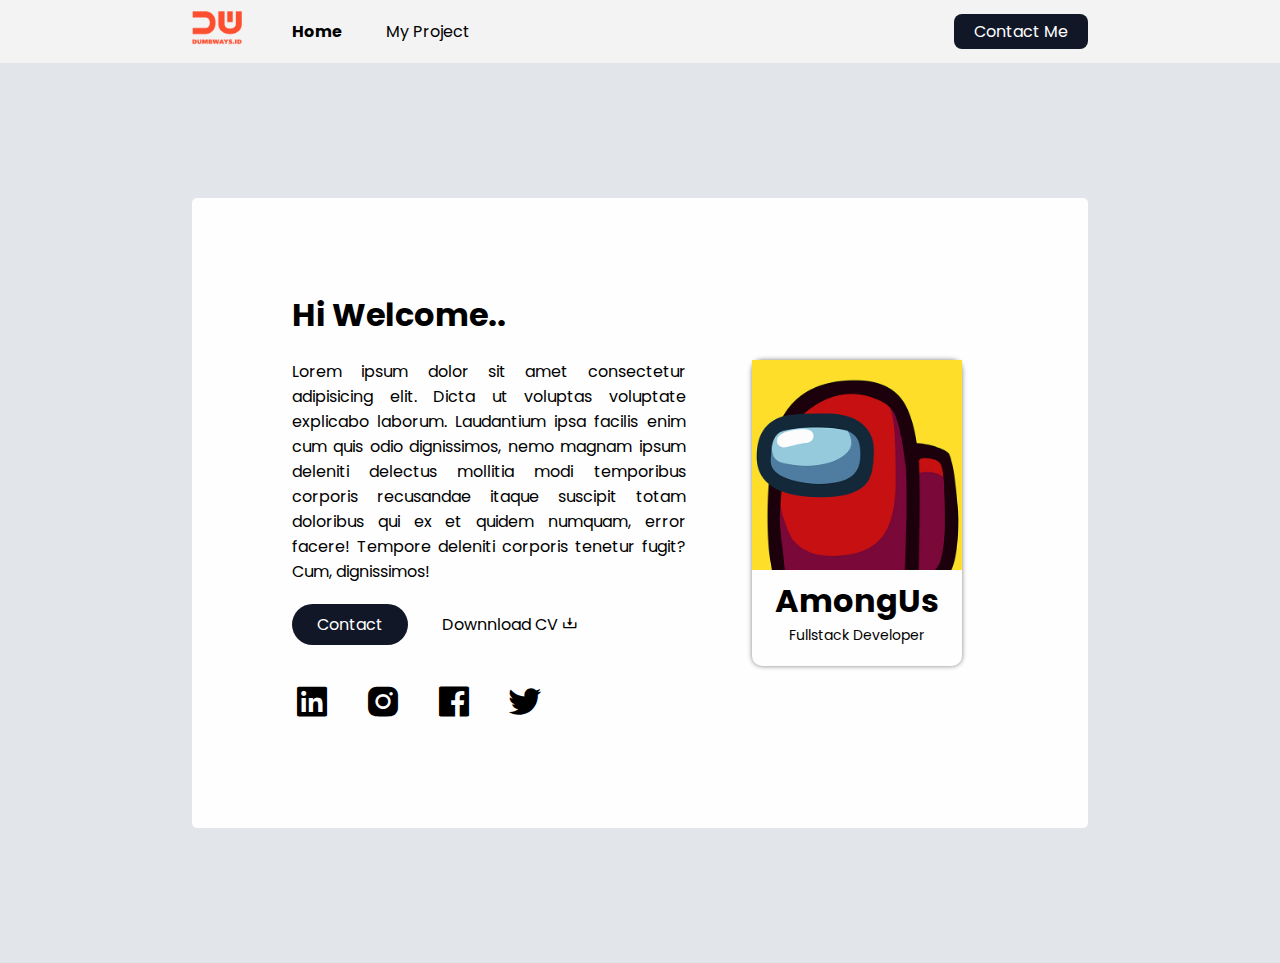
<file: index.html>
<!DOCTYPE html>
<html lang="en">
<head>
    <meta charset="UTF-8">
    <meta http-equiv="X-UA-Compatible" content="IE=edge">
    <meta name="viewport" content="width=device-width, initial-scale=1.0">
    <title>Task 4</title>
    <link href="https://fonts.googleapis.com/css2?family=Poppins:wght@400;700&display=swap" rel="stylesheet">
    <link rel="stylesheet" href="style.css">
    <link href='https://unpkg.com/boxicons@2.1.2/css/boxicons.min.css' rel='stylesheet'>
    <script src="main.js"></script>
</head>
<body>
    <nav>
        <div class="nav-left">
            <a href="#">
                <img src="img/logo.png" alt="logo">
            </a>
            <ul>
                <li>
                    <a href="#" class="nav active">Home</a>
                </li>
                <li>
                    <a href="project.html" class="nav">My Project</a>
                </li>
            </ul>
        </div>

        <div class="nav-right">
            <a href="contact.html">Contact Me</a>
        </div>
    </nav>

    <div class="container">
        <section>
            <div class="section-left">
                <h1>Hi Welcome..</h1>
                <p>Lorem ipsum dolor sit amet consectetur adipisicing elit. Dicta ut voluptas voluptate explicabo laborum. Laudantium ipsa facilis enim cum quis odio dignissimos, nemo magnam ipsum deleniti delectus mollitia modi temporibus corporis recusandae itaque suscipit totam doloribus qui ex et quidem numquam, error facere! Tempore deleniti corporis tenetur fugit? Cum, dignissimos!</p>

                <a href="contact.html" class="btn">Contact</a>
                <a href="#">
                    Downnload CV 
                    <i class='bx bx-download'></i>
                </a>

                <div class="social-media">
                    <i class='bx bxl-linkedin-square' ></i>
                    <i class='bx bxl-instagram-alt' ></i>
                    <i class='bx bxl-facebook-square' ></i>
                    <i class='bx bxl-twitter' ></i>
                </div>
            </div>

            <div class="section-right">
                <div class="about">
                    <img src="img/amongus.jpg" alt="amongus">
                    <h1>AmongUs</h1>
                    <p>Fullstack Developer</p>
                </div>
            </div>
        </section>

    </div>


</body>
</html>
</file>
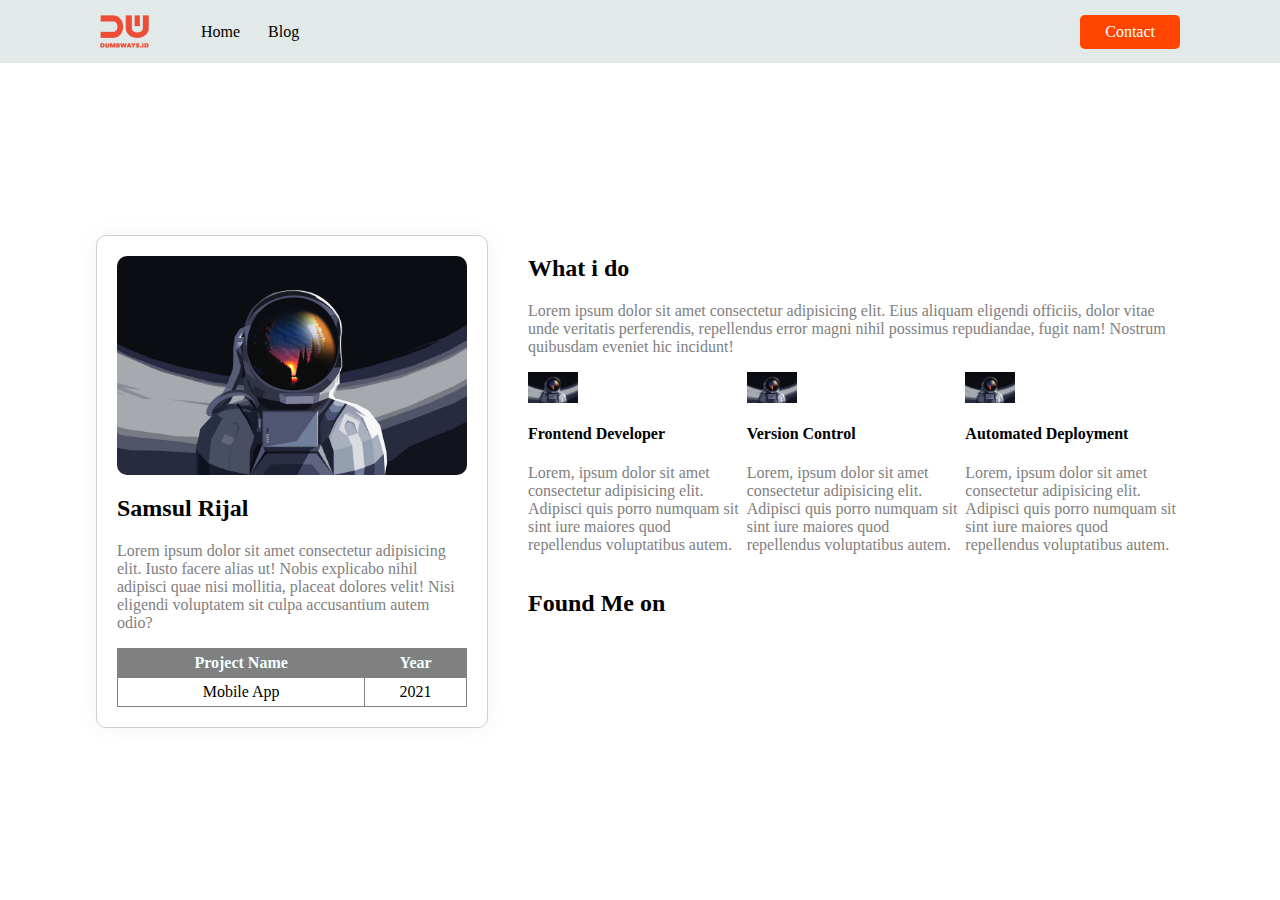
<file: materi/index.html>
<html>
<head>
    <title>Navbar & Layouting</title>
    <link rel="stylesheet" href="contactStyle.css">
    <link rel="stylesheet" href="https://cdnjs.cloudflare.com/ajax/libs/font-awesome/6.1.0/css/all.min.css" integrity="sha512-10/jx2EXwxxWqCLX/hHth/vu2KY3jCF70dCQB8TSgNjbCVAC/8vai53GfMDrO2Emgwccf2pJqxct9ehpzG+MTw==" crossorigin="anonymous" referrerpolicy="no-referrer" />
</head>
<body>
    
    <nav>

        <div class="nav-left">
            <img src="assets/logo.png" alt="logo">

            <ul>
                <li>
                    <a href="index.html">Home</a>
                </li>
                <li>
                    <a href="blog.html">Blog</a>
                </li>
            </ul>
        </div>

        <div class="nav-right">
            <a href="contact.html">Contact</a>
        </div>

    </nav>

    <div class="container">
        <section>
            
            <div class="section-left">

                <div style="
                    border: 1px solid rgb(207, 207, 207); 
                    width: 350px; 
                    padding: 20px; 
                    border-radius: 10px;
                    box-shadow: 0px 0px 25px rgb(243, 243, 243)">
                
                    <img src="assets/astronot.jpg" alt="gambar-atronot" width="100%" style="border-radius: 10px;" />

                    <h2>Samsul Rijal</h2>
                    <p style="color: grey">Lorem ipsum dolor sit amet consectetur adipisicing elit. Iusto facere alias ut! Nobis explicabo nihil adipisci quae nisi mollitia, placeat dolores velit! Nisi eligendi voluptatem sit culpa accusantium autem odio?</p>

                    <table border="1px" style="width: 100%; text-align: center; border-collapse:collapse" cellpadding="5px">
                        <tr style="background-color:grey; color:azure">
                            <th>Project Name</th>
                            <th>Year</th>
                        </tr>
                        <tr>
                            <td>Mobile App</td>
                            <td>2021</td>
                        </tr>
                        
                    </table>

                </div>

            </div>


            <div class="section-right">
                <h2>What i do</h2>
                <p>Lorem ipsum dolor sit amet consectetur adipisicing elit. Eius aliquam eligendi officiis, dolor vitae unde veritatis perferendis, repellendus error magni nihil possimus repudiandae, fugit nam! Nostrum quibusdam eveniet hic incidunt!</p>
                
                <div class="skill-container">
                    <div class="satu">
                        <img src="assets/astronot.jpg" alt="">
                        <h4>Frontend Developer</h4>
                        <p>Lorem, ipsum dolor sit amet consectetur adipisicing elit. Adipisci quis porro numquam sit sint iure maiores quod repellendus voluptatibus autem.</p>
                    </div>

                    <div class="dua">
                        <img src="assets/astronot.jpg" alt="">
                        <h4>Version Control</h4>
                        <p>Lorem, ipsum dolor sit amet consectetur adipisicing elit. Adipisci quis porro numquam sit sint iure maiores quod repellendus voluptatibus autem.</p>
                    </div>

                    <div class="tiga">
                        <img src="assets/astronot.jpg" alt="">
                        <h4>Automated Deployment</h4>
                        <p>Lorem, ipsum dolor sit amet consectetur adipisicing elit. Adipisci quis porro numquam sit sint iure maiores quod repellendus voluptatibus autem.</p>
                    </div>
                </div>

                <h2>Found Me on</h2>

                <div class="social-media">
                    <i class="fa-brands fa-twitter"></i>
                    <i class="fa-brands fa-instagram"></i>
                    <i class="fa-brands fa-facebook"></i>
                    <i class="fa-brands fa-linkedin"></i>
                </div>
            </div>
        </section>
    </div>

</body>
</html>
</file>
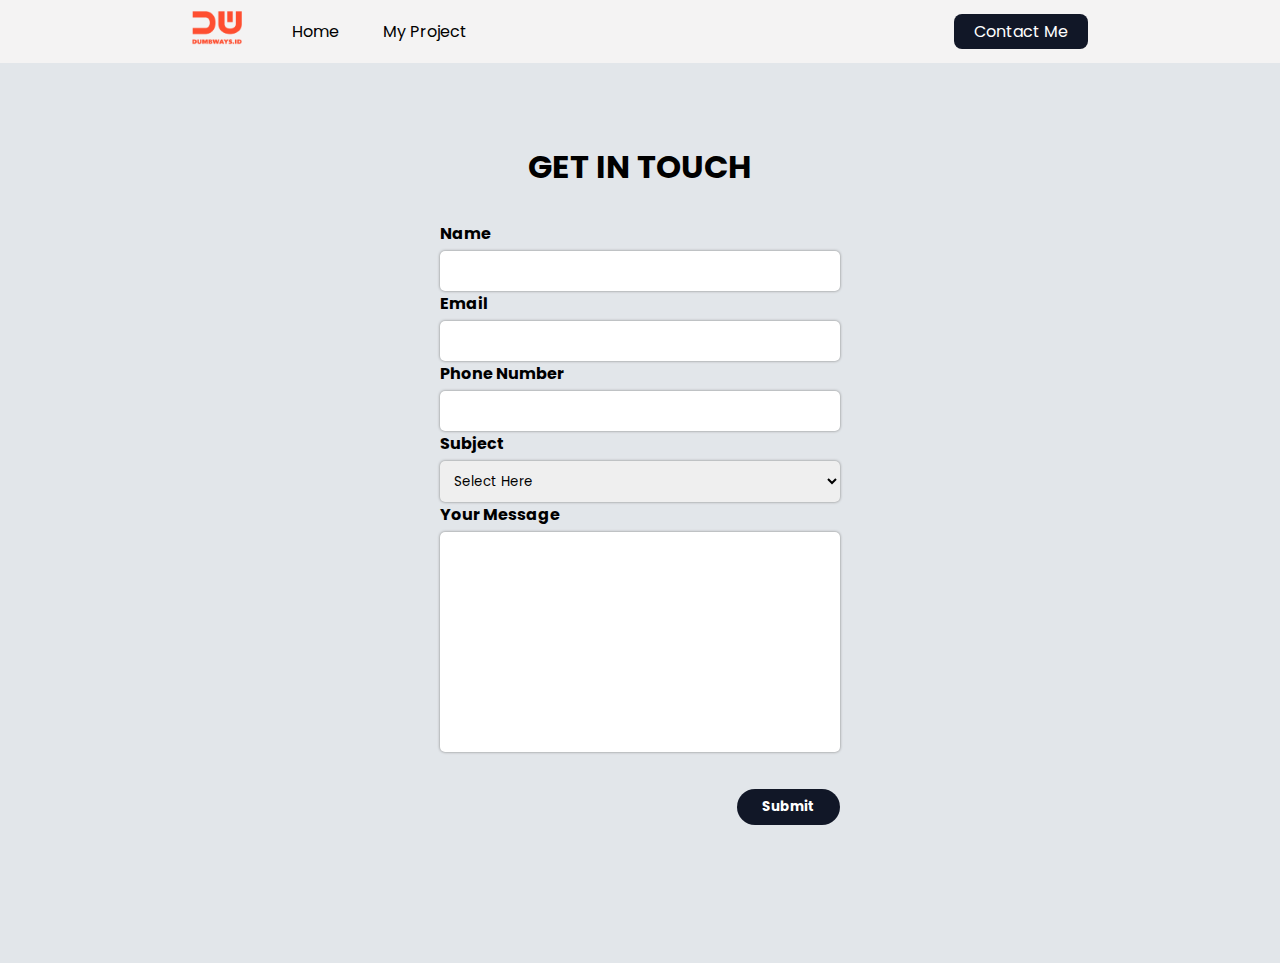
<file: contact.html>
<!DOCTYPE html>
<html lang="en">
<head>
    <meta charset="UTF-8">
    <meta http-equiv="X-UA-Compatible" content="IE=edge">
    <meta name="viewport" content="width=device-width, initial-scale=1.0">
    <title>Contact form-task4</title>
    <link rel="stylesheet" href="style.css">
    <link href="https://fonts.googleapis.com/css2?family=Poppins:wght@400;700&display=swap" rel="stylesheet">
    <link rel="stylesheet" href="style.css">
    <script src="main.js"></script>
</head>
<body>

    <nav>
        <div class="nav-left">
            <a href="index.html">
                <img src="img/logo.png" alt="logo">
            </a>
            <ul>
                <li>
                    <a href="index.html" class="nav">Home</a>
                </li>
                <li>
                    <a href="project.html" class="nav">My Project</a>
                </li>
            </ul>
        </div>

        <div class="nav-right">
            <a href="contact.html">Contact Me</a>
        </div>
    </nav>

    <div class="contact-form">
        <div class="contact-form-center">
            <form action="" name="form-contact">
                <h1>GET IN TOUCH</h1>
        
                <div>
                    <label for="nama">Name</label>
                    <input type="text" name="" id="nama">
                </div>
        
                <div>
                    <label for="email">Email</label>
                    <input type="email" name="" id="email">
                </div>
        
                <div>
                    <label for="phone">Phone Number</label>
                    <input type="number" name="" id="phone">
                </div>
        
                <div>
                    <label for="subject">Subject</label>
                    <select name="" id="subject">
                        <option hidden value="">Select Here</option>
                        <option>Let's Talk</option>
                        <option>Project</option>
                        <option>Iam hiring</option>
                    </select>
                </div>
        
                <div>
                    <label for="message">Your Message</label>
                    <textarea name="" id="message" cols="30" rows="10"></textarea>
                </div>
                <button type="button" id="submit" onclick="submitData()">Submit</button>
            </form>
        </div>
    </div>

    
</body>
</html>
</file>
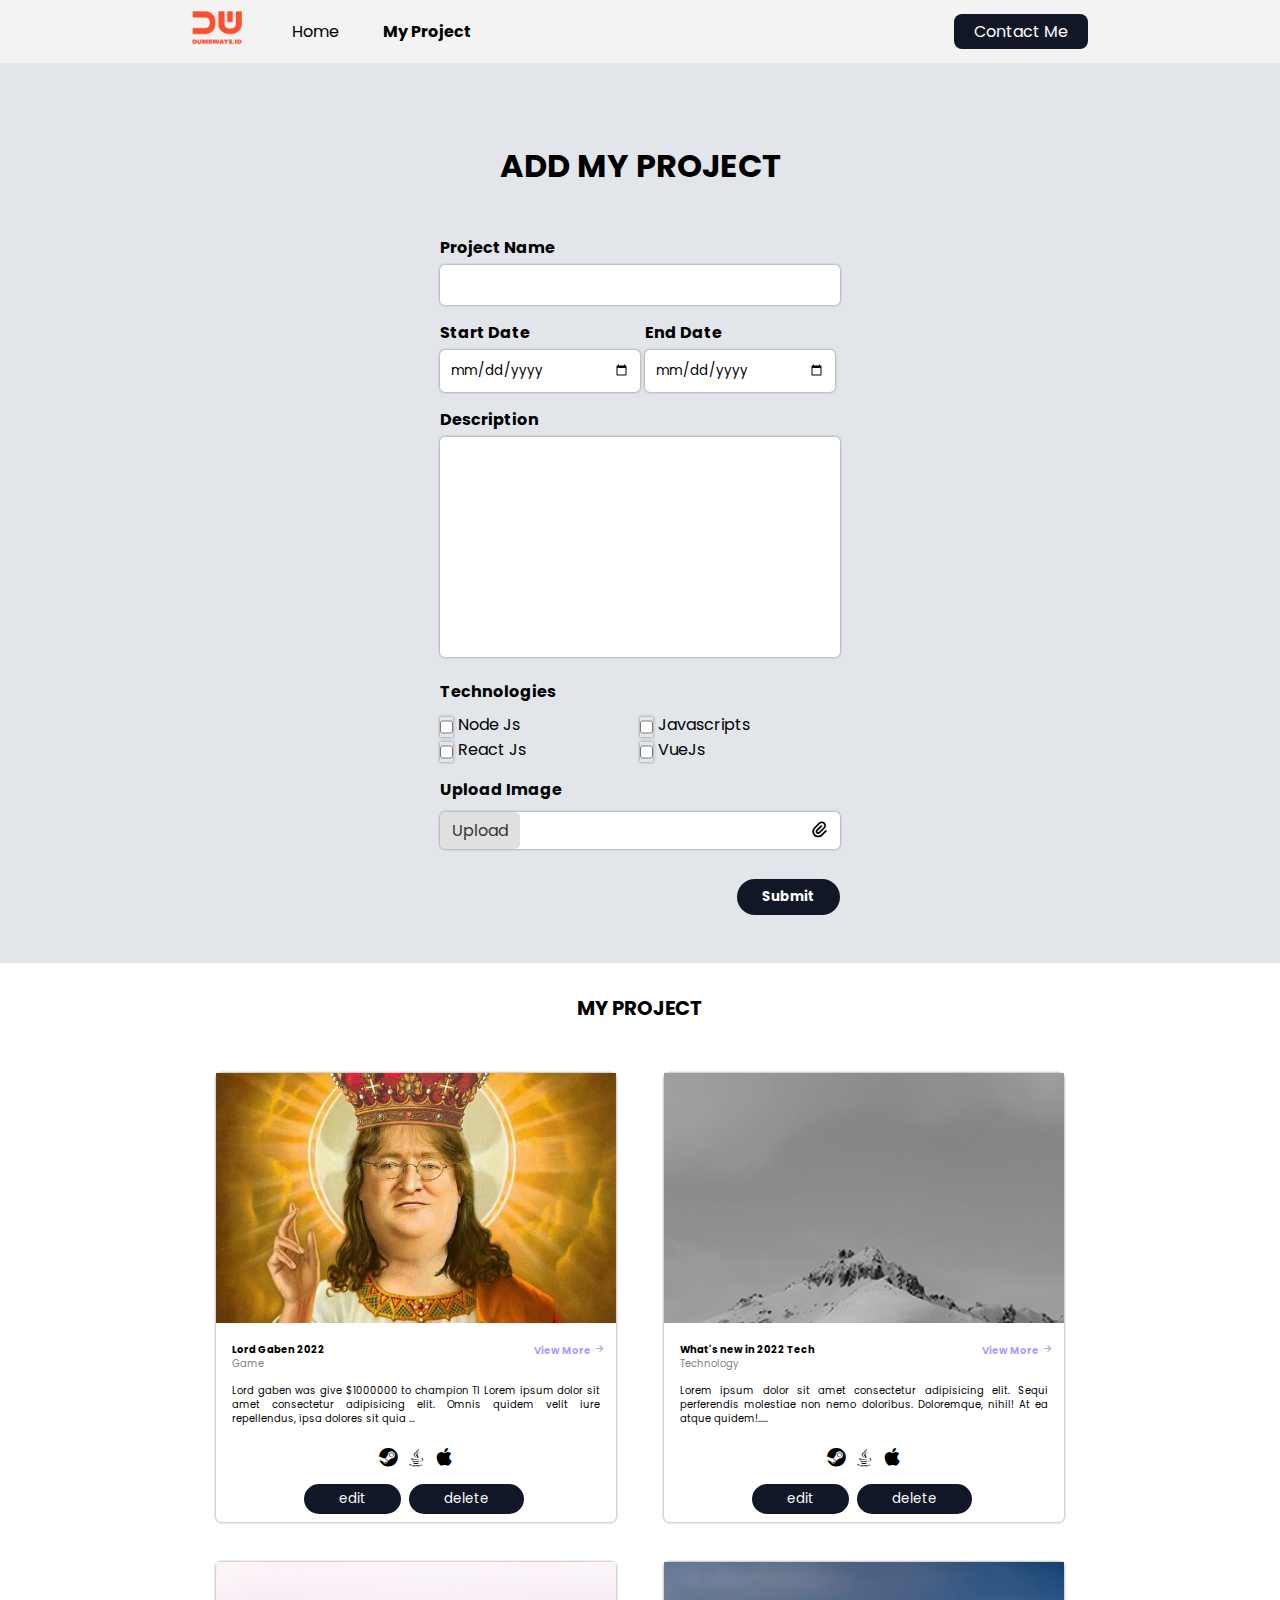
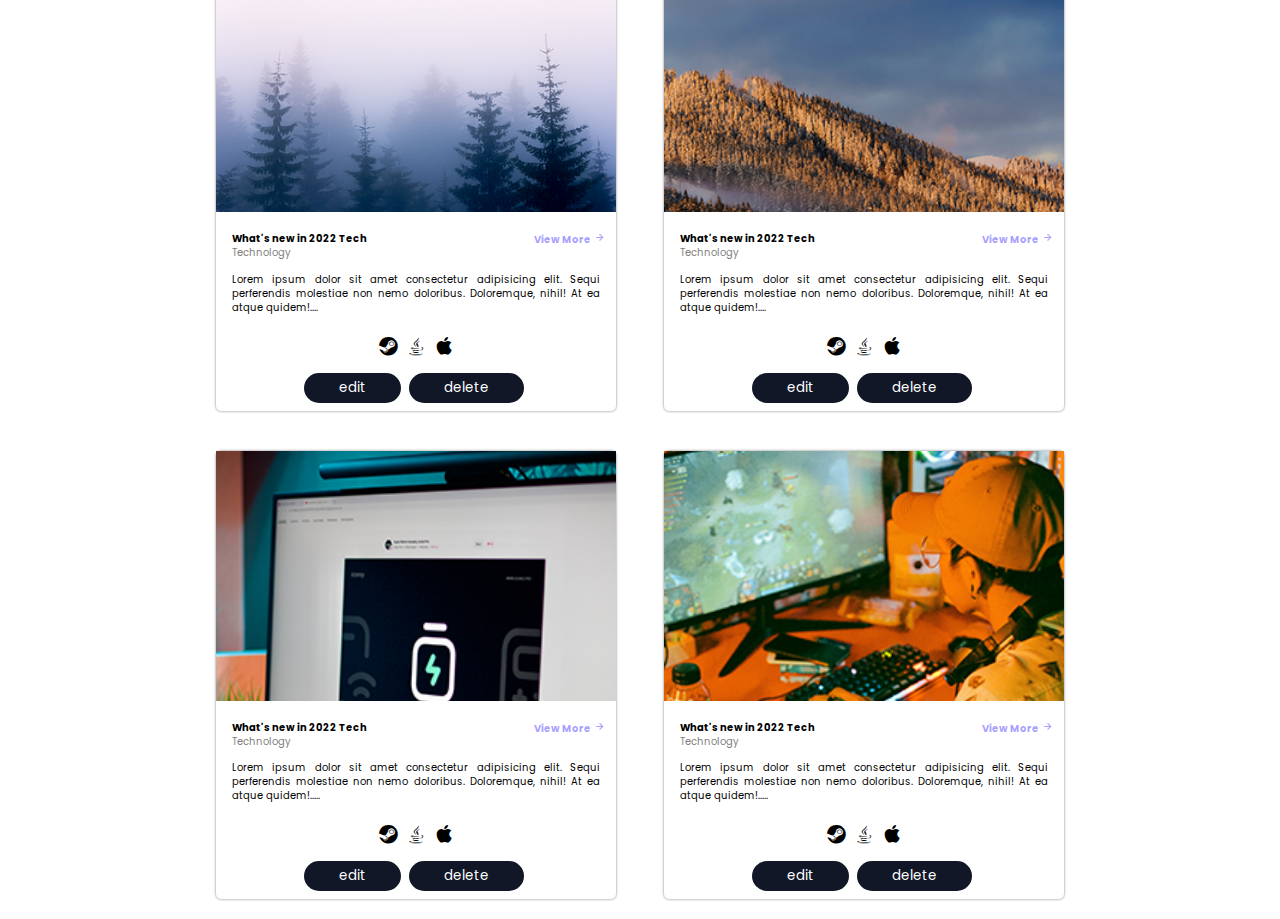
<file: project.html>
<!DOCTYPE html>
<html lang="en">
<head>
    <meta charset="UTF-8">
    <meta http-equiv="X-UA-Compatible" content="IE=edge">
    <meta name="viewport" content="width=device-width, initial-scale=1.0">
    <title>My Project -  task4</title>
    <link rel="stylesheet" href="style.css">
    <script src="main.js"></script>
    <link href="https://fonts.googleapis.com/css2?family=Poppins:wght@400;700&display=swap" rel="stylesheet">
    <link href='https://unpkg.com/boxicons@2.1.2/css/boxicons.min.css' rel='stylesheet'>
</head>
<body>

    <!-- ======== NAV BAR ============= -->
    <nav>
        <div class="nav-left">
            <a href="index.html">
                <img src="img/logo.png" alt="logo">
            </a>
            <ul>
                <li>
                    <a href="index.html" class="nav">Home</a>
                </li>
                <li>
                    <a href="project.html" class="nav active">My Project</a>
                </li>
            </ul>
        </div>

        <div class="nav-right">
            <a href="contact.html">Contact Me</a>
        </div>
    </nav>

    <!-- ====== PROJECT ========== -->
    <div class="container">
        <div class="contact-form-center">
            <form onsubmit="addBlog(event)">
                <h1>ADD MY PROJECT</h1>
        
                <div class="div">
                    <label for="title">Project Name</label>
                    <input type="text" name="" id="title">
                </div>
                
                <div class="form-date div">
                    <div>
                        <label for="sDate">Start Date</label>
                        <input type="date" name="" id="sDate">
                    </div>
            
                    <div>
                        <label for="eDate">End Date</label>
                        <input type="date" name="" id="eDate">
                    </div>
                </div>
        
                <div class="div">
                    <label for="description">Description</label>
                    <textarea name="" id="description" cols="30" rows="10"></textarea>
                </div>

                <div class="div">
                    <label for="">Technologies</label>
                    <div class="form-contact-cb">
                        <div>
                            <div>
                                <input type="checkbox" id="node">
                                <label for="node">Node Js</label> 
                            </div>
                            <div>
                                <input type="checkbox" id="js">
                                <label for="js">Javascripts</label>
                            </div>
                        </div>
                        <div>
                            <div>
                                <input type="checkbox" id="react">
                                <label for="react">React Js</label>
                            </div>
                            <div>
                                <input type="checkbox" id="vue">
                                <label for="vue">VueJs</label>
                            </div>
                        </div>
                    </div>
                </div>

                <div class="div">
                    <label for="">Upload Image</label>
                    <div>
                        <label for="file-upload" class="file-upload">
                            <span>Upload</span>
                            <i class='bx bx-paperclip'></i>
                        </label>
                        <input id="file-upload" type="file"/>
                    
                    </div>
                </div>
                <button id="submit" >Submit</button>
            </form>
        </div>
    </div>


    <!-- ======CARD===== -->
    <div class="container-project">
        <h1>MY PROJECT</h1>
        <div class="project-list">

            <div class="card">
                <div class="card-header">
                    <img src="img/project-6.jpg" alt="" class="card-image">
                </div>
                <div class="card-body">
                    <h4>Lord Gaben 2022 </h4>
                    <a href="project/project1.html">
                        View More <i class='bx bx-right-arrow-alt'></i>
                    </a>
                    <span>Game</span>
                    <p>Lord gaben was give $1000000 to champion TI Lorem ipsum dolor sit amet consectetur adipisicing elit. Omnis quidem velit iure repellendus, ipsa dolores sit quia ...</p>
                </div>
                <div class="card-footer">
                    <div class="card-icon">
                        <i class='bx bxl-steam'></i>
                        <i class='bx bxl-java' ></i>
                        <i class='bx bxl-apple' ></i>
                    </div>
                </div>
                <div class="card-button">
                    <button>edit</button>
                    <button>delete</button>
                </div>
            </div>

            <div class="card">
                <div class="card-header">
                    <img src="img/project-2.png" alt="" class="card-image">
                </div>
                <div class="card-body">
                    <h4>What's new in 2022 Tech</h4>
                    <a href="project/project2.html">
                        View More <i class='bx bx-right-arrow-alt'></i>
                    </a>
                    <span>Technology</span>
                    <p>Lorem ipsum dolor sit amet consectetur adipisicing elit. Sequi perferendis molestiae non nemo doloribus. Doloremque, nihil! At ea atque quidem!.....</p>
                </div>
                <div class="card-footer">
                    <div class="card-icon">
                        <i class='bx bxl-steam'></i>
                        <i class='bx bxl-java' ></i>
                        <i class='bx bxl-apple' ></i>
                    </div>
                </div>
                <div class="card-button">
                    <button>edit</button>
                    <button>delete</button>
                </div>
            </div>

            <div class="card">
                <div class="card-header">
                    <img src="img/project-3.png" alt="" class="card-image">
                </div>
                <div class="card-body">
                    <h4>What's new in 2022 Tech</h4>
                    <a href="project/project3.html">
                        View More <i class='bx bx-right-arrow-alt'></i>
                    </a>
                    <span>Technology</span>
                    <p>Lorem ipsum dolor sit amet consectetur adipisicing elit. Sequi perferendis molestiae non nemo doloribus. Doloremque, nihil! At ea atque quidem!....</p>
                </div>
                <div class="card-footer">
                    <div class="card-icon">
                        <i class='bx bxl-steam'></i>
                        <i class='bx bxl-java' ></i>
                        <i class='bx bxl-apple' ></i>
                    </div>
                </div>
                <div class="card-button">
                    <button>edit</button>
                    <button>delete</button>
                </div>
            </div>

            <div class="card">
                <div class="card-header">
                    <img src="img/project-4.png" alt="" class="card-image">
                </div>
                <div class="card-body">
                    <h4>What's new in 2022 Tech</h4>
                    <a href="project/project4.html">
                        View More <i class='bx bx-right-arrow-alt'></i>
                    </a>
                    <span>Technology</span>
                    <p>Lorem ipsum dolor sit amet consectetur adipisicing elit. Sequi perferendis molestiae non nemo doloribus. Doloremque, nihil! At ea atque quidem!....</p>
                </div>
                <div class="card-footer">
                    <div class="card-icon">
                        <i class='bx bxl-steam'></i>
                        <i class='bx bxl-java' ></i>
                        <i class='bx bxl-apple' ></i>
                    </div>
                </div>
                <div class="card-button">
                    <button>edit</button>
                    <button>delete</button>
                </div>
            </div>

            <div class="card">
                <div class="card-header">
                    <img src="img/project-5.png" alt="" class="card-image">
                </div>
                <div class="card-body">
                    <h4>What's new in 2022 Tech</h4>
                    <a href="project/project5.html">
                        View More <i class='bx bx-right-arrow-alt'></i>
                    </a>
                    <span>Technology</span>
                    <p>Lorem ipsum dolor sit amet consectetur adipisicing elit. Sequi perferendis molestiae non nemo doloribus. Doloremque, nihil! At ea atque quidem!.....</p>
                </div>
                <div class="card-footer">
                    <div class="card-icon">
                        <i class='bx bxl-steam'></i>
                        <i class='bx bxl-java' ></i>
                        <i class='bx bxl-apple' ></i>
                    </div>
                </div>
                <div class="card-button">
                    <button>edit</button>
                    <button>delete</button>
                </div>
                <div id="demo"></div>
            </div>

            <div class="card">
                <div class="card-header">
                    <img src="img/project-1.png" alt="" class="card-image">
                </div>
                <div class="card-body">
                    <h4>What's new in 2022 Tech</h4>
                    <a href="project/project6.html">
                        View More <i class='bx bx-right-arrow-alt'></i>
                    </a>
                    <span>Technology</span>
                    <p>Lorem ipsum dolor sit amet consectetur adipisicing elit. Sequi perferendis molestiae non nemo doloribus. Doloremque, nihil! At ea atque quidem!.....</p>
                </div>
                <div class="card-footer">
                    <div class="card-icon">
                        <i class='bx bxl-steam'></i>
                        <i class='bx bxl-java' ></i>
                        <i class='bx bxl-apple' ></i>
                    </div>
                </div>
                <div class="card-button">
                    <button>edit</button>
                    <button>delete</button>
                </div>
                <div id="demo"></div>
            </div>

        </div>
        <div class="project-list" id="contents"></div>
    </div>
</body>
</html>
</file>
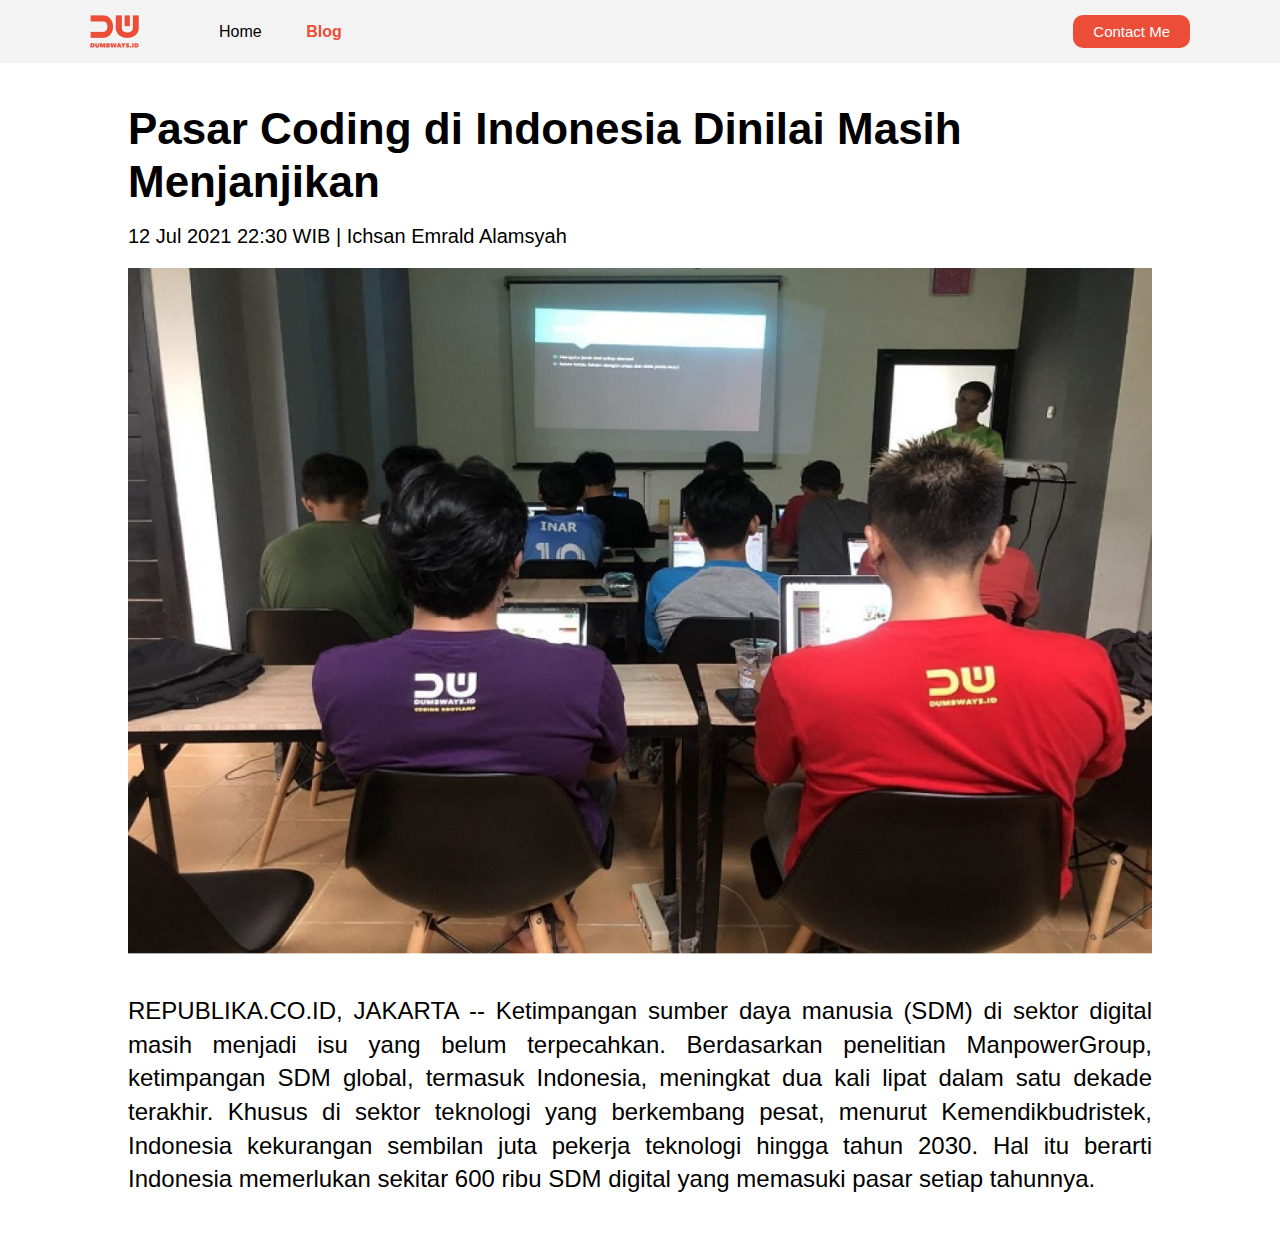
<file: materi/blog-detail.html>
<html>
  <head>
    <title>Creating Blog Page - detail</title>
    <link rel="stylesheet" href="style.css" />
  </head>
  <body>
    <!-- NavBar -->
    <nav>
      <div class="left-side">
        <a href="index.html">
          <img src="assets/logo.png" alt="logo" />
        </a>
        <ul>
          <li>
            <a href="index.html">Home</a>
          </li>
          <li>
            <a href="blog.html" class="list-active">Blog</a>
          </li>
        </ul>
      </div>
      <div class="right-side">
        <a href="contact.html"> Contact Me </a>
      </div>
    </nav>

    <!-- Blog -->
    <div class="blog-detail">
      <div class="blog-detail-container">
        <h1>Pasar Coding di Indonesia Dinilai Masih Menjanjikan</h1>
        <div class="author">12 Jul 2021 22:30 WIB | Ichsan Emrald Alamsyah</div>
        <img src="assets/blog-img-detail.png" alt="detail" />
        <p>
          REPUBLIKA.CO.ID, JAKARTA -- Ketimpangan sumber daya manusia (SDM) di
          sektor digital masih menjadi isu yang belum terpecahkan. Berdasarkan
          penelitian ManpowerGroup, ketimpangan SDM global, termasuk Indonesia,
          meningkat dua kali lipat dalam satu dekade terakhir. Khusus di sektor
          teknologi yang berkembang pesat, menurut Kemendikbudristek, Indonesia
          kekurangan sembilan juta pekerja teknologi hingga tahun 2030. Hal itu
          berarti Indonesia memerlukan sekitar 600 ribu SDM digital yang
          memasuki pasar setiap tahunnya.
        </p>
      </div>
    </div>
  </body>
</html>
</file>
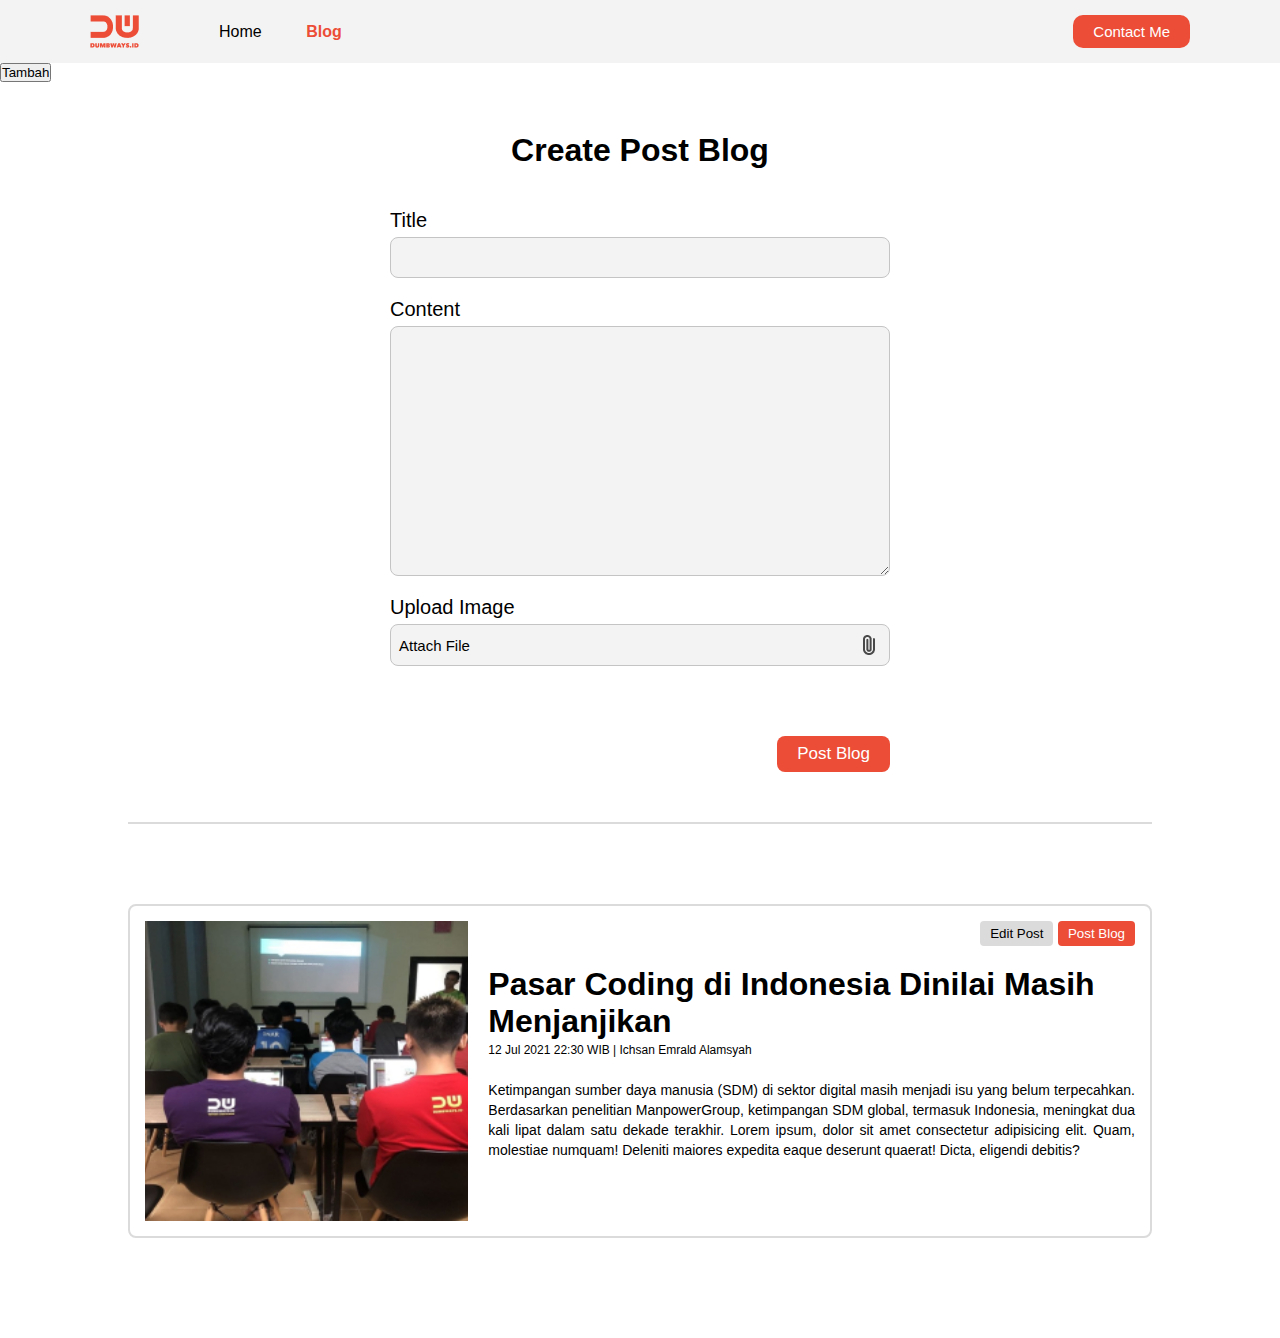
<file: materi/blog.html>
<html>
  <head>
    <title>Creating Blog Page</title>
    <link rel="stylesheet" href="style.css" />
    <script src="blog.js"></script>
  </head>
  <body>
    <!-- NavBar -->
    <nav>
      <div class="left-side">
        <a href="index.html">
          <img src="assets/logo.png" alt="logo" />
        </a>
        <ul>
          <li>
            <a href="index.html">Home</a>
          </li>
          <li>
            <a href="blog.html" class="list-active">Blog</a>
          </li>
        </ul>
      </div>
      <div class="right-side">
        <a href="contact.html"> Contact Me </a>
      </div>
    </nav>

    <button onclick="tambahSiswa()">Tambah</button>

    <p id="demo"></p>

    <!-- Blog -->
    <!-- Form -->
    <div class="blog">
      <div class="blog-form">
        <div class="form-container">
          <form onsubmit="addBlog(event)">
            <h1>Create Post Blog</h1>
            <div>
              <label for="input-blog-title">Title</label>
              <input id="input-blog-title" />
            </div>
            <div>
              <label for="input-blog-content">Content</label>
              <textarea id="input-blog-content"></textarea>
            </div>
            <div>
              <label>Upload Image</label>
              <div class="input-blog-image-group">
                <label for="input-blog-image">
                  <p>Attach File</p>
                  <img src="assets/file.png" alt="file" />
                </label>
                <input type="file" id="input-blog-image" hidden />
              </div>
            </div>
            <div class="button-group">
              <button>Post Blog</button>
            </div>
          </form>
        </div>
      </div>
      <hr class="line" />
      <div id="contents" class="blog-list">
        <!-- dynamic content would be here -->
        <div class="blog-list-item">
          <div class="blog-image">
            <img src="assets/blog-img.png" alt="" />
          </div>
          <div class="blog-content">
            <div class="btn-group">
              <button class="btn-edit">Edit Post</button>
              <button class="btn-post">Post Blog</button>
            </div>
            <h1>
              <a href="blog-detail.html" target="_blank"
                >Pasar Coding di Indonesia Dinilai Masih Menjanjikan</a
              >
            </h1>
            <div class="detail-blog-content">
              12 Jul 2021 22:30 WIB | Ichsan Emrald Alamsyah
            </div>
            <p>
              Ketimpangan sumber daya manusia (SDM) di sektor digital masih
              menjadi isu yang belum terpecahkan. Berdasarkan penelitian
              ManpowerGroup, ketimpangan SDM global, termasuk Indonesia,
              meningkat dua kali lipat dalam satu dekade terakhir. Lorem ipsum,
              dolor sit amet consectetur adipisicing elit. Quam, molestiae
              numquam! Deleniti maiores expedita eaque deserunt quaerat! Dicta,
              eligendi debitis?
            </p>
          </div>
        </div>
      </div>
    </div>
    <!-- <script src="blog.js"></script> -->
  </body>
</html>
</file>
<file: style.css>
* {
    margin: 0;
    padding: 0;
    box-sizing: border-box;
    font-family: 'Poppins', sans-serif;
}

a {
    text-decoration: none;
    color: black;
}

nav {
    background-color: rgb(244,243,243);
    display: flex;
    padding: 10px 15%;
    height: 7vh;
}

.nav-left {
    display: flex;
    flex: 50%;
    align-items: center;
}

.nav-left img {
    width: 50px;
    margin-right: 30px;
    align-items: center;
}

.nav-left li {
    display: inline;
    padding: 20px;
}

.nav-right {
    display: flex;
    flex: 50%;
    justify-content: flex-end;
    align-items: center;
}

.nav-right a {
    color: white;
    background-color: rgb(17,23,39);
    padding: 5px 20px;
    border-radius: 8px;
}

.nav-right a:hover {
    transition: .3s;
    color: black;
    background-color: white;
    font-weight: bold;
    box-shadow: 0 0 3px black;
}

.active {
    font-weight: bold;
}

.nav:hover {
    color: grey;
}

.container {
    background-color: rgb(226,230,234);
    display: flex;
    height: 100vh;
    align-items: center;
    justify-content: center;
    flex-wrap: wrap;
    overflow: auto;
}

section {
    background-color: rgb(254,254,254);
    width: 70%;
    height: 70%;
    display: flex;
    align-items: center;
    border-radius: 5px;
    padding: 0px 100px;
    flex-wrap: wrap;
}

section p {
    text-align: justify;
    margin: 20px 0;
}

.section-left {
    flex: 60;
    flex-wrap: wrap;
}

.section-left .btn {
    border: none;
    background-color: rgb(17,23,39);
    color: white;
    padding: 8px 25px;
    border-radius: 30px;
    margin: 0 30px 30px 0;
    cursor: pointer;
    display: inline-block;
}

.section-left .btn:hover {
    color: black;
    background-color: white;
    box-shadow: 0 0 3px grey;
    transition: .3s;
}

.section-left a:hover {
    color: grey;
}

.social-media {
    font-size: 40px;
}

.social-media .bx {
    margin-right: 20px;
    cursor: pointer;
}

.social-media .bx:hover {
    color: grey;
    transition: .3s;
}


.section-right {
    display: flex;
    flex: 40;
    margin-left: 40px;
    justify-content: center;
    align-items: center;
    flex-wrap: wrap;
}

.about {
    width: 80%;
    text-align: center;
    box-shadow: 0 0 5px grey;
    border-radius: 10px;
}

.about p {
    text-align: center;
    margin-top: 0;
    font-size: 14px;
}

.about img {
    width: 100%;
}



                    /* CONTACT FORM */                    
.contact-form {
    background-color: rgb(226,230,234);
    height: 100vh;
    padding-top: 50px;
}

.contact-form-center {
    width: 400px;
    margin: 0 auto;
    font-weight: bold;
}


.contact-form-center form h1 {
    text-align: center;
    padding: 30px 0;
}

.contact-form-center form input, select, textarea {
    width: 100%;
    border: none;
    padding: 10px;
    border-radius: 5px;
    box-shadow: 0 0 3px grey;
    margin-top: 5px;
    outline: none;
}

.contact-form-center form .div {
    margin-top: 15px;
}

.contact-form-center form textarea {
    resize: none;
}

#submit {
    border: none;
    background-color: rgb(17,23,39);
    color: white;
    padding: 8px 25px;
    border-radius: 30px;
    margin-top: 30px;
    float: right;
    cursor: pointer;
    font-weight: bold;
}

#submit:hover {
    color: black;
    transition: .3s;
    background-color: white;
    box-shadow: 0 0 3px black; 
}

/* ====== PROJECT ===== */
.form-date {
    display: flex;
}

.form-date div {
    margin-right: 5px;
}

.form-contact-cb {
    display: flex;
    font-weight: normal;
    flex-direction: column;
    margin-top: 8px;
}

.form-contact-cb div {
    width: 100%;
    display: flex;
}

.form-contact-cb div input {
    width: max-content;
    margin-right: 5px;
}

.form-contact-cb div input, label {
    cursor: pointer;
}

input[type="file"] {
    display: none;
}

.file-upload {
    margin-top: 10px;
    background-color: white;
    box-shadow: 0 0 3px grey;
    display: inline-block;
    position: relative;
    cursor: pointer;
    width: 100%;
    border-radius: 5px;
}

.file-upload:hover {
    color: grey;
    transition: .3s;
}

.file-upload span {
    background-color: rgba(180, 180, 180, .5);
    align-items: center;
    padding: 6px 12px;
    display: inline-block;
    border-radius: 5px;
    font-weight: normal;
    opacity: .8;
}

.file-upload i {
    position: absolute;
    right: 0;
    text-align: center;
    top: 8px;
    font-size: 20px;
    right: 10px;
    transform: rotate(-45deg);
}

/* ========= PROJECT BTM ======== */
.container-project {
    height: 100vh;
    padding: 30px 15%;
    font-size: .620em;
    width: 100%;
}

.container-project h1 {
    text-align: center;
    margin-bottom: 30px;
}

.project-list {
    display: flex;
    justify-content: space-around;
    flex-wrap: wrap;
}

.card-flex {
    display: flex;
    flex-wrap: nowrap;
}

.card {
    display: flex;
    flex-direction: column;
    width: 400px;
    box-shadow: 0 0 3px grey;
    border-radius: 5px;
    flex-wrap: wrap;
    margin: 20px;
    position: relative;
}

.card-header img{
    width: 100%;
    object-fit: cover;
    height: 250px;
    object-position: 20% 20%;
}

.card-body {
    padding: 1rem;
    display: flex;
    flex-direction: column;
}

.card-body a {
    position: absolute;
    right: 10px;
    color: rgba(25, 0, 255, 0.4);
    font-weight: bold;
}

.card-body a .bx {
    font-size: .8rem;
    transition: .3s;
}

.card-body a:hover .bx-right-arrow-alt {
    transform: translateX(.25rem);
}

.card-body span {
    padding-bottom: .8rem;
    color: grey;
}

.card-body p {
    text-align: justify;
}

.card-icon{
    font-size: 1.4rem;
    text-align: center;
}

.card-icon i {
    cursor: pointer;
}

.card-icon i:hover {
    color: grey;
}

.card-button {
    padding: .5rem;
    text-align: center;
}

.card-button button {
    background-color: rgb(17,23,39);
    color: white;
    border: none;
    padding: 5px 35px;
    border-radius: 20px;
    cursor: pointer;
    transition: .3s;
    margin-right: 5px;
}

.card-button button:hover {
    color: black;
    background-color: white;
    box-shadow: 0 0 3px black;
}

/* PROJECT 1 */
.side-bar-container {
    background-color: rgb(226,230,234);
    height: 1000px;
}

.side-bar-container h1 {
    text-align: center;
    padding: 30px 0;
}

.side-bar-margin {
    margin: 0 15%;;
}

.side-bar {
    text-align: justify;
    display: flex;
    width: 100%;
    height: 400px;
}

.side-bar-left {
    display: flex;
    flex: 70%;
}

.side-bar img {
    object-fit: cover;
    object-position: 20% 20%;
}

.side-bar-right {
    display: flex;
    flex: 30%;
    flex-direction: column;
    margin-left: 2rem;
}

.side-bar-right p {
    font-size: 1.2rem;
    font-weight: bold;
    margin-top: 50px;
}

.side-bar-right i{
    margin-right: 10px;
}

.side-bar-icon {
    display: flex;
}

.side-bar-icon div {
    margin-right: auto;
    flex-direction: column;
    display: flex;
    font-size: 20px;
    justify-content: space-between;
    flex-wrap: wrap;
}

.side-bar-content {
    text-align: justify;
}
</file>
<file: materi/contactStyle.css>
body {
    margin: 0;
}


nav {
    background-color: rgb(225, 233, 233);
    display: flex;
    height: 7vh;
}

nav .nav-left {
    /* background-color: blueviolet; */
    display: flex;
    padding-left: 100px;
    flex: 50%;
    align-items: center;
}


nav .nav-left li {
    display: inline;
}

nav .nav-left ul li a {
    text-decoration: none;
    color: black;
    padding: 12px;
}


nav .nav-right {
    /* background-color: brown; */
    display: flex;
    justify-content: flex-end; /* horizontal */
    align-items: center; /* vertical */
    flex: 50%;
    padding-right: 100px;
}

nav .nav-right a {
    background-color: orangered;
    color: white;
    padding: 8px 25px;
    border-radius: 5px;
    text-decoration: none;
}

.container {
    /* background-color: aquamarine; */
    height: 93vh;
    display: flex;
    justify-content: center;
    align-items: center;
}

.container section {
    /* background-color: cadetblue; */
    display: flex;
    width: 85%;
}

section .section-left {
    flex: 30%;
}

section .section-right {
    /* background-color: rgb(99, 97, 106); */
    flex: 70%;
    padding-left: 40px;
}

section .section-right p {
    color: grey;
}

section .section-right .skill-container {
    display: flex;
}

.skill-container div {
    flex: 1;
}

.skill-container div img {
    width: 50px;
}

.social-media {
    font-size: 30px;
}

.social-media i {
    margin-right: 8px;
}
</file>
<file: materi/style.css>
* {
  margin: 0;
  padding: 0;
  box-sizing: border-box;
  font-family: Arial, Helvetica, sans-serif;
}

/* Navbar */
nav {
  display: flex;
  background: #f4f3f3;
  height: 7vh;
}

nav div {
  display: flex;
  align-items: center;
  flex: 50%;
}

nav div.left-side {
  padding-left: 90px;
}

nav div.right-side {
  padding-right: 90px;
  display: flex;
  justify-content: flex-end;
}

nav ul {
  list-style-type: none;
  margin-left: 40px;
}

nav ul li {
  display: inline;
  margin-left: 40px;
}

nav ul li a {
  color: #000000;
  text-decoration: none;
}

nav ul li a.list-active {
  color: #ec4d37;
  font-weight: 700;
}

nav .right-side a {
  font-size: 15px;
  padding: 8px 20px;
  background-color: #ec4d37;
  border: none;
  border-radius: 10px;
  color: #fff;
  text-decoration: none;
}

/* Blog Form */
.blog-form {
  padding: 50px 0;
  display: flex;
  justify-content: center;
}

.blog-form .form-container {
  width: 500px;
}

.blog-form .form-container h1 {
  text-align: center;
  margin-bottom: 40px;
}

.blog-form form label {
  font-size: 20px;
  font-weight: 400;
}

.blog-form form input,
textarea,
select {
  width: 100%;
  font-size: 20px;
  font-weight: 400;
  padding: 8px;
  margin-top: 5px;
  margin-bottom: 20px;
  background: #f4f3f3;
  border: 1px solid #c4c4c4;
  border-radius: 8px;
}

.blog-form form textarea {
  height: 250px;
}

.blog-form form .input-blog-image-group {
  width: 100%;
  font-size: 20px;
  font-weight: 400;
  padding: 8px;
  margin-top: 5px;
  margin-bottom: 20px;
  background: #f4f3f3;
  border: 1px solid #c4c4c4;
  border-radius: 8px;
  cursor: pointer;
}

.blog-form form .input-blog-image-group label p {
  font-size: 15px;
}

.blog-form form .input-blog-image-group label {
  cursor: pointer;
  display: flex;
  align-items: center;
  justify-content: space-between;
}

.blog-form form .button-group {
  text-align: right;
}

.blog-form form button {
  margin-top: 50px;
  padding: 8px 20px;
  font-size: 17px;
  background: #ec4d37;
  border-radius: 8px;
  border: none;
  color: #fff;
  cursor: pointer;
}

.blog hr {
  border: 1px solid #dbdbdb;
  width: 80%;
  margin-right: auto;
  margin-left: auto;
}

/* Blog list */
.blog .blog-list {
  margin-top: 80px;
  margin-bottom: 80px;
  display: flex;
  align-items: center;
  flex-direction: column;
}

.blog .blog-list .blog-list-item {
  width: 80%;
  padding: 15px;
  margin-bottom: 20px;
  border: 2px solid #dbdbdb;
  border-radius: 8px;
  display: flex;
}

.blog .blog-list .blog-list-item .blog-image {
  flex: 1;
}

.blog .blog-list .blog-list-item .blog-image img {
  width: 100%;
  height: 300px;
  object-fit: cover;
}

.blog .blog-list .blog-list-item .blog-content {
  padding-left: 20px;
  flex: 2;
}

.blog .blog-list .btn-group {
  text-align: right;
  margin-bottom: 20px;
}

.blog .blog-list .btn-group .btn-edit {
  padding: 5px 10px;
  border: 0;
  border-radius: 4px;
  background: #dbdbdb;
}

.blog .blog-list .btn-group .btn-post {
  padding: 5px 10px;
  border: 0;
  border-radius: 4px;
  background: #ec4d37;
  color: #fff;
}

.blog .blog-list h1 a {
  text-decoration: none;
  color: #000000;
}

.blog .blog-list .detail-blog-content {
  font-weight: 300;
  font-size: 12px;
  line-height: 20px;
}

.blog .blog-list .blog-list-item p {
  margin-top: 20px;
  font-weight: normal;
  font-size: 14px;
  line-height: 20px;
  text-align: justify;
}

/* Blog Detail */
.blog-detail {
  display: flex;
  justify-content: center;
}

.blog-detail-container {
  width: 80%;
  margin: 40px 0;
}

.blog-detail-container img {
  width: 100%;
}

.blog-detail-container h1 {
  font-style: normal;
  font-weight: 800;
  font-size: 44px;
  line-height: 120%;
  margin-bottom: 15px;
}

.blog-detail-container .author {
  font-weight: 100;
  font-size: 20px;
  line-height: 120%;
  margin-bottom: 20px;
}

.blog-detail-container p {
  margin-top: 40px;
  font-style: normal;
  font-weight: normal;
  font-size: 24px;
  line-height: 140%;
  text-align: justify;
}
</file>
